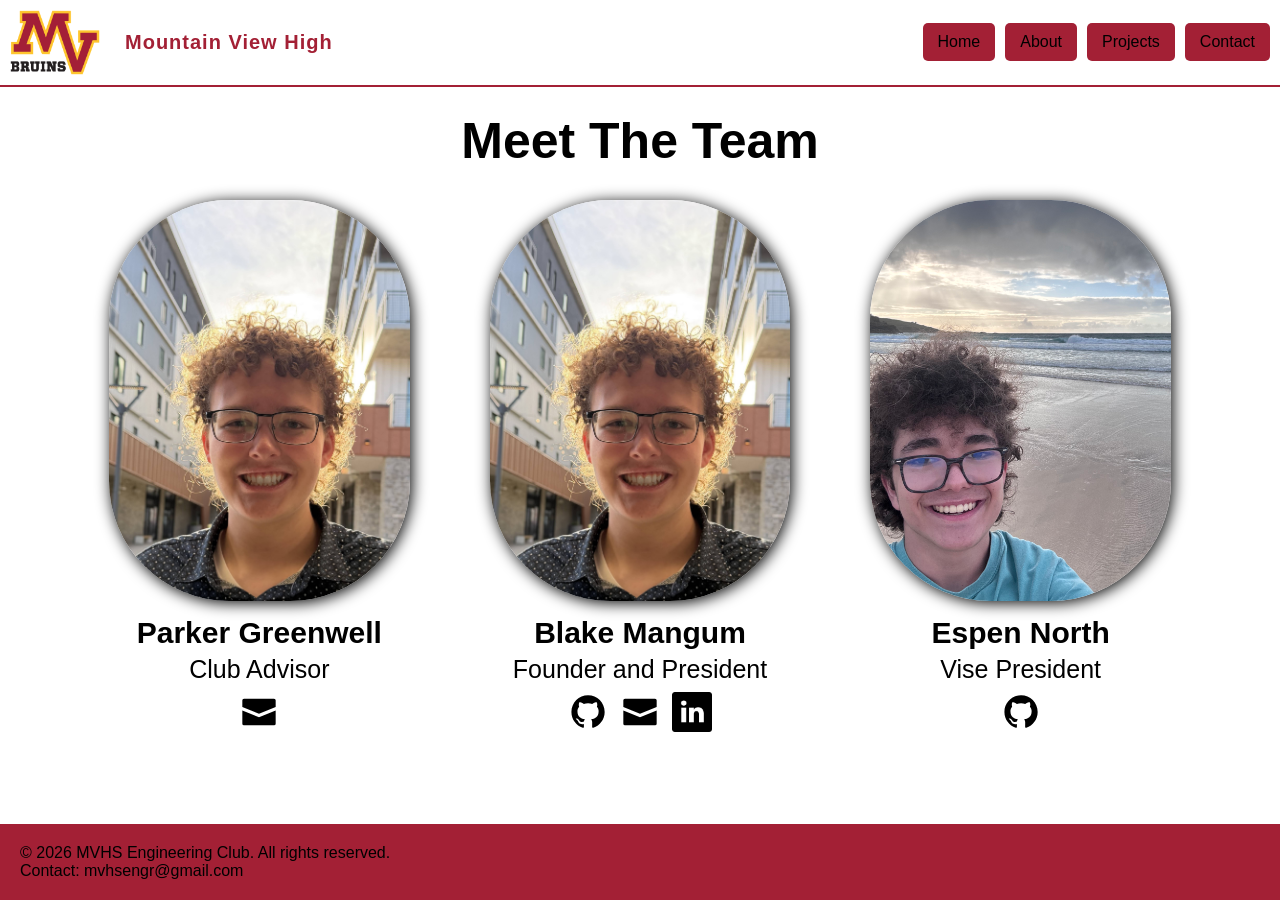
<file: contact.html>
<!DOCTYPE html>
<html lang="en">
<head>
    <meta charset="UTF-8">
    <meta name="viewport" content="width=device-width, initial-scale=1.0">
    <title>Contact | MVHS Engineering Club</title>
    <link rel="stylesheet" href="style.css">
    <link rel="script" href="script.js">

</head>
<body>
    <header class="site-header">

        <a class="logo-link" href="https://mvhs.alpineschools.org/"  target="_blank" rel="noopener noreferrer">
            
            <img class="mvhs-logo" src="Mountain_View_High_School_logo.png" alt="MVHS logo">
            <span class="mvhs-text">Mountain View High</span>

        </a>

        <nav class="nav-links">
            
            <a class="nav-button" href="index.html">Home</a>
            <a class="nav-button" href="about.html">About</a>
            <a class="nav-button" href="projects.html">Projects</a>
            <a class="nav-button" href="contact.html">Contact</a>

        </nav>
    </header>
    <main>

        <div class="meet-team">
            <p class="about-note-top">Meet The Team</p>
        </div>

        <div class="team-grid">
            <article class="team-member">
                <img class="member-img" src="Blake.jpg" alt="Picture of Parker Greenwell">
                <div class="member-text">
                    <h2 class="member-name">Parker Greenwell</h2>
                    <p class="role">Club Advisor</p>
            
                    <a class="link-logos" href="mailto:pgreenwell@alpinedistrict.org" target="_blank" rel="noopener noreferrer">
                        <img src="email.svg" alt="Gmail Link">
                    </a>
                </div>
            </article>

            <article class="team-member">
                <img class="member-img" src="Blake.jpg" alt="Picture of Blake Mangum">
                <div class="member-text">
                    <h2 class="member-name">Blake Mangum</h2>
                    <p class="role">Founder and President</p>
            
                    <a class="link-logos" href="https://github.com/Blake-Mango" target="_blank" rel="noopener noreferrer">
                        <img src="github.svg" alt="GitHub Link">
                    </a>
            
                    <a class="link-logos" href="mailto:blaketmangum@gmail.com" target="_blank" rel="noopener noreferrer">
                        <img src="email.svg" alt="Gmail Link">
                    </a>

                    <a class="link-logos" href="https://www.linkedin.com/in/blake-m-b3b18242b/  " target="_blank" rel="noopener noreferrer">
                        <img src="linkedin.png" alt="linkedin">
                    </a>
                </div>
            </article>
            
            <article class="team-member">
                <img class="member-img"  src="espen.jpeg" alt="Picture of Espen North">
                <div class="member-text">
                    <h2 class="member-name">Espen North</h2>
                    <p class="role">Vise President</p>

                    <a class="link-logos" href="https://github.com/Typ0Codes" target="_blank" rel="noopener noreferrer">
                        <img src="github.svg" alt="GitHub Link">
                    </a>
                </div>
            </article>

        </div>

    </main>
    <footer class="site-footer">

        <div class="copyright">
            <p>&copy; 2026 MVHS Engineering Club. All rights reserved.</p>
            <p>Contact: <a href="mailto:mvhsengr@gmail.com" target="_blank" rel="noopener noreferrer">mvhsengr@gmail.com</a></p>
        </div>

    </footer>
    
</body>
</html>
</file>
<file: style.css>
:root {
    --primary-color: #ffffff;
    --secondary-color: #000000;
    --text-color: #000000;
    --link-color: #000000;
    --button-color: #A32035;
    --link-hover-color: #FFC629;
    --MVHS-red: #ed2943;
    --MVHS-gold: #fec72e;
}

.dark-mode {
    --primary-color: #1a3e6b;
    --secondary-color: #333;
    --text-color: #f4f4f4;
    --link-color: #1a3e6b;
    --link-hover-color: #225d98;
}

* {
    margin: 0;
    padding: 0;
    box-sizing: border-box;
}

html, body {
    height: 100%;
    overflow-x: hidden;
    scrollbar-color: var(--secondary-color) var(--button-color);
    scrollbar-width: auto;
}

body {
    min-height: 100vh;
    display: flex;
    flex-direction: column;
    font-family: 'Inter', Helvetica, Arial, sans-serif;
    background-color: var(--primary-color);
    color: var(--text-color);
}

a {
    text-decoration: none;
    color: var(--link-color);
}

main{
    flex: 1;
}

/* Header Styles */
.site-header {
    background-color: var(--primary-color);
    padding: 10px;
    align-items: center;
    justify-content: space-between;
    display: flex;
    border-bottom: 2px solid var(--button-color);
}

.logo-link {
    display: flex;
    align-items: center;
    gap: 15px;
}

.mvhs-logo {
    width: 90px;
    height: auto;
}

.mvhs-text {
    padding-left: 10px;
    font-size: 20px;
    font-weight: 900;
    letter-spacing: 1px;
    color: var(--button-color);
    text-align: center;
    transition: transform 0.3s ease
}

.mvhs-text:hover{
    transform: scale(1.1);

}

.nav-links {
    display: flex;
    gap: 10px;
    flex-wrap: wrap;
    justify-content: center;
}

.nav-button {
    background-color: var(--button-color);
    color: var(--secondary-color);
    border: none;
    padding: 10px 15px;
    cursor: pointer;
    font-size: 16px;
    border-radius: 5px;
}

.nav-button:hover {
    background-color: var(--link-hover-color);
    box-shadow: 2px 2px 5px black;
    transition: ease-in-out 0.3s;
}

.projects-container {
    display: flex;
    flex-direction: column;
    gap: 50px;
    padding: 25px;
}

.project,
.project-reverse {
    display: flex;
    align-items: center;
    gap: 20px;
    padding: 20px;
    border: 3px solid var(--secondary-color);
    border-radius: 10px;
    background-color: var(--primary-color);
}

.project-reverse {
    flex-direction: row-reverse;
}

.project-text {
    flex: 1;
    display: flex;
    flex-direction: column;
    justify-content: center;
    align-items: center;
    gap: 12px;
    text-align: center;
    padding: 20px;
}

.project-text h2 {
    font-size: 28px;
    transition: transform 0.3s ease;
}

.project-text h2:hover{
    transform: scale(1.15);
}

.project-text p {
    font-size: 20px;
    line-height: 1.5;
}

.project-image,
.project-video {
    flex: 1;
    display: flex;
    justify-content: center;
    align-items: center;
}

.project-image img,
.project-video video {
    width: 100%;
    max-width: 700px;
    height: auto;
    display: block;
    border-radius: 10px;
}

.project-image:hover img,
.project-video:hover video {
    transform: scale(1.02);
    transition: ease-in-out 0.3s;
}

.project-note-top {
    text-align: center;
    font-size: 50px;
    font-weight: bold;
    margin-top: 20px;
    padding-top: 25px;
    padding-left: 20px;
    padding-right: 20px;
    padding-bottom: 25px;
}

.project-note-bottom {
    text-align: center;
    font-size: 24px;
    font-weight: bold;
    margin-top: 20px;
    padding-bottom: 50px;
    padding-left: 20px;
    padding-right: 20px;
}






.about-container {
    display: flex;
    flex-direction: column;
    padding: 25px;
}

.about,
.about-reverse {
    display: flex;
    align-items: center;
    gap: 20px;
    padding: 20px;
    background-color: var(--primary-color);
}

.about-reverse {
    flex-direction: row-reverse;
}

.about-text {
    flex: 1;
    display: flex;
    flex-direction: column;
    justify-content: left;
    align-items: left;
    text-align: left;
    padding: 30px;
}

.about-text h2 {
    font-size: 28px;
    border-bottom: 4px solid var(--button-color);
    padding-bottom: 10px;
}

.about-text p {
    font-size: 20px;
    line-height: 1.5;
}

.about-image,
.about-video {
    flex: 1;
    display: flex;
    justify-content: center;
    align-items: center;
}

.about-image img,
.about-video video {
    width: 100%;
    max-width: 700px;
    height: auto;
    display: block;
    border-radius: 30px;
}

.about-image:hover{
    transform: scale(1.02);
    transition: ease-in-out 0.3s;
}

.about-note-top {
    text-align: center;
    font-size: 50px;
    font-weight: bold;
    padding-top: 25px;
}

.hero {
    height: 500px;
    background: linear-gradient(
        120deg,
        var(--MVHS-red)  0%,
        var(--MVHS-gold) 100%
    );
      clip-path: polygon(
    0 0,
    100% 0,
    100% calc(100% - 50px),
    0 100%
    );
    color: white;
    display: flex;
    justify-content: center;
    align-items: center;
}

.hero-content {
    justify-content: center;
    align-items: center;
    text-align: left;
    padding: 50px;
    position: relative;
}

.hero-content h1 {
    font-size: 48px;
    margin-bottom: 20px;
}

.hero-content p {
    font-size: 24px;
    margin-bottom: 0px;
    font-weight: heavy;
    opacity: 0.75;
}

.hero-content button {
    background-color: var(--primary-color);
    color: var(--secondary-color);
    border: none;
    padding: 15px 200px;
    font-size: 18px;
    cursor: pointer;
    border-radius: 15px;
    white-space: nowrap;
}

.hero-content button:hover {
    background-color: var(--link-hover-color);
    box-shadow: 2px 2px 5px black;
    transition: ease-in-out 0.3s;
}

.typed-wrap {
  display: inline-block;
  min-width: 11ch;
}

.hero h1 {
  min-height: 1.3em;
}


.home-container {
    display: flex;
    flex-direction: column;
    padding: 25px;
}

.home,
.home-reverse {
    display: flex;
    align-items: center;
    gap: 20px;
    padding: 20px;
    background-color: var(--primary-color);
}

.home-reverse {
    flex-direction: row-reverse;
}

.home-text {
    flex: 1;
    display: flex;
    flex-direction: column;
    justify-content: left;
    align-items: left;
    text-align: top;
    padding: 30px;
}

.home-text h2 {
    font-size: 48px;
    border-bottom: 4px solid var(--button-color);
    padding-bottom: 10px;
    font-weight: bold;
}

.home-text p {
    font-size: 24px;
    line-height: 1.5;
}

.home-text strong{
    text-align: center;
    font-size: 24px;
}

.home-image,
.home-video {
    flex: 1;
    display: flex;
    justify-content: center;
    align-items: center;
}

.home-image img,
.home-video video {
    width: 100%;
    max-width: 700px;
    height: auto;
    display: block;
    border-radius: 30px;
}

.home-image:hover{
    transform: scale(1.02);
    transition: ease-in-out 0.3s;
}

.home-note-top {
    text-align: center;
    justify-content: center;
    align-items: center;
    font-size: 50px;
    font-weight: bold;
    padding-top: 25px;
}

.scroll-content-LR{
    justify-content: center;
    align-items: center;
    text-align: center;
    padding-top: 100px;
    padding-bottom: 50px;
    position: relative;
    transform: translateY(-20%) rotate(atan2(50px, 100vw));
}

.scroll-content-RL{
    justify-content: center;
    align-items: center;
    text-align: center;
    padding-top: 100px;
    padding-bottom: 50px;
    position: relative;
    transform: translateY(-20%) rotate(atan2(-50px, 100vw));
}

.gradient-content h1 {
    font-size: 48px;
    margin-bottom: 20px;
}

.gradient-section {
    height: 150px;
    background: linear-gradient(
        120deg,
        var(--MVHS-red)  0%,
        var(--MVHS-gold) 100%
    );
      clip-path: polygon(
        100% 50px,
        0 0,
        0 calc(100% - 50px),
        100% 100%
        
    );
}

.gradient-section-reverse{
    height: 150px;
    background: linear-gradient(
        120deg,
        var(--MVHS-red)  0%,
        var(--MVHS-gold) 100%
    );
      clip-path: polygon(
        0 50px,
        100% 0,
        100% calc(100% - 50px),
        0 100%
        
    );
    

}

.gradient-section-bottom{
    height: 500px;
    background: linear-gradient(
        120deg,
        var(--MVHS-red)  0%,
        var(--MVHS-gold) 100%
    );
      clip-path: polygon(
        0 100%,
        100% 100%,
        100% 50px,
        0 0
        
    );
    color: white;
    display: flex;
    justify-content: center;
    align-items: center;
}

.bottom-content {
    justify-content: center;
    align-items: center;
    text-align: left;
    padding: 50px;
    position: relative; 
}

.bottom-content h1 {
    font-size: 48px;
    margin-bottom: 5px;
}

.bottom-content p {
    font-size: 24px;
    margin-top: 10px;
    margin-bottom: 5px;
    font-weight: heavy;
    opacity: 0.75;
}

.bottom-content button {
    background-color: var(--primary-color);
    color: var(--secondary-color);
    border: none;
    padding: 15px 200px;
    font-size: 18px;
    cursor: pointer;
    border-radius: 15px;
}

.bottom-content button:hover {
    background-color: var(--link-hover-color);
    box-shadow: 2px 2px 5px black;
    transition: ease-in-out 0.3s;
}

.marquee {
    width: 100%;
    overflow: hidden;
}

.marquee-track {
    display: flex;
    width: max-content;
    will-change: transform;
    animation: marquee-left 75s linear infinite;
}

.marquee-track-2 {
    display: flex;
    width: max-content;
    will-change: transform;
    animation: marquee-left 150s linear infinite;
}

.scroll-line {
    flex: 0 0 auto;
    margin: 0;
    padding-right: 3rem;
    white-space: nowrap;
    font-size: 25px;
    letter-spacing: 1px;
    font-weight: bold;

}

.scroll-line-2 {
    flex: 0 0 auto;
    margin: 0;
    padding-right: 3rem;
    white-space: nowrap;
    font-weight: bold;
    font-size: 25px;
    letter-spacing: 1px;
}

.error-container{
    justify-content: center;
    align-items: center;
    text-align: center;
    margin-top: 15%;
}

.error-content button {
    background-color: var(--button-color);
    color: var(--secondary-color);
    border: none;
    padding: 15px 200px;
    font-size: 18px;
    cursor: pointer;
    border-radius: 15px;
    white-space: nowrap;
}

.error-content button:hover {
    background-color: var(--link-hover-color);
    box-shadow: 2px 2px 5px black;
    transition: ease-in-out 0.3s;
}

.error{
    font-size: 50px;
}






















/* site footer */

.site-footer{
    background-color: var(--button-color);
    display: flex;
    padding: 20px;
    width: 100%;
    align-items: center;
}

.copyright{
    align-content: left;
}

.team-grid {
    display: grid;
    grid-template-columns: repeat(auto-fit, minmax(min(100%, 320px), 1fr));
    gap: 50px 30px;
    max-width: 90vw;
    margin: 30px auto 0;
    padding: 0 20px;
}

.team-member {
    min-width: 0;
    margin: 0 25px;
    text-align: center;
}

.member-img {
    width: 100%;
    max-width: 500px;
    height: auto;
    object-fit: cover;
    display: block;
    margin: 0 auto;
    border-radius: 120px;
    box-shadow: 2px 2px 15px black;
    transition: box-shadow 0.3s ease, transform 0.3s ease;
}

.member-img:hover{
    box-shadow: 8px 8px 25px rgba(0, 0, 0, 0.65);
    transform: scale(1.01);
}

.member-text {
    padding: 15px;
    text-align: center;
}

.member-text h2{
    font-size: 30px;
}

.member-text p {
    padding-top: 5px;
    font-size: 25px;
}

.link-logos img {
    width: 40px;
    height: 40px;
    margin: 8px 4px 0;
    transition: transform 0.3s ease;
}

.link-logos img:hover{
    transform: scale(1.15);
    
}

/* site footer */

.site-footer {
    background-color: var(--button-color);
    display: flex;
    padding: 20px;
    width: 100%;
    align-items: center;
}

.copyright {
    align-content: left;
}

.doners {
    margin-left: auto;
    text-align: center;
}

.sponsor-logo {
    max-height: 50px;
    padding: 2px;

}









@media (max-width: 1000px) {

    .error-content button {
        background-color: var(--button-color);
        color: var(--secondary-color);
        border: none;
        padding: 15px 50px;
        font-size: 18px;
        cursor: pointer;
        border-radius: 15px;
        white-space: nowrap;
        margin: 15px;
        }

    .home-text h2 {
        font-size: 35px;
        border-bottom: 4px solid var(--button-color);
        padding-bottom: 10px;
        font-weight: bold;
    }
    
    .home-text p {
        font-size: 24px;
        line-height: 1.5;
    }

    .hero-content h1 {
    font-size: 35px;
    margin-bottom: 20px;
    }

    .hero-content p {
    font-size: 24px;
    margin-bottom: 0px;
    font-weight: heavy;
    opacity: 0.75;
    }

    .bottom-content h1 {
    font-size: 35px;
    margin-bottom: 5px;
    }

    .bottom-content p {
    font-size: 24px;
    margin-top: 10px;
    margin-bottom: 5px;
    font-weight: heavy;
    opacity: 0.75;
    }   

    .hero-content button {
    background-color: var(--primary-color);
    color: var(--secondary-color);
    border: none;
    padding: 15px 50px;
    font-size: 18px;
    cursor: pointer;
    border-radius: 15px;
    white-space: nowrap;
    }

    .bottom-content button {
    background-color: var(--primary-color);
    color: var(--secondary-color);
    border: none;
    padding: 15px 50px;
    font-size: 18px;
    cursor: pointer;
    border-radius: 15px;   
    }

    .projects-container {
        padding: 20px;
    }

    .project,
    .project-reverse,
    .about,
    .about-reverse,
    .home,
    .home-reverse  
    {
        flex-direction: column;
        gap: 10px;
    }

    .project-text {
        text-align: center;
    }

    .scroll-content-LR{
        white-space: nowrap;
        justify-content: center;
        align-items: center;
        text-align: center;
        padding-top: 100px;
        padding-bottom: 50px;
        position: relative;
        transform: translateY(-20%)rotate(atan2(50px, 100vw))
    }

    .scroll-content-RL{
        justify-content: center;
        align-items: center;
        text-align: center;
        padding-top: 100px;
        padding-bottom: 50px;
        position: relative;
        transform: translateY(-20%) rotate(atan2(-50px, 100vw))
    }

}

@view-transition {
    navigation: auto;
}

::view-transition-group(page-content) {
    animation-duration: 1s;
    animation-timing-function: ease;
}

::view-transition-old(page-content) {
    animation-name: slide-out;
}

::view-transition-new(page-content) {
    animation-name: slide-in;
}

main {

    view-transition-name: page-content;
}

@keyframes slide-out {
    to {
        translate: -100vw;
    }
}

@keyframes slide-in {
    from {
        translate: 100vw;
    }
}

@keyframes marquee-left {
  from {
    transform: translate3d(0, 0, 0);
  }

  to {
    transform: translate3d(-50%, 0, 0);
  }
}
</file>
